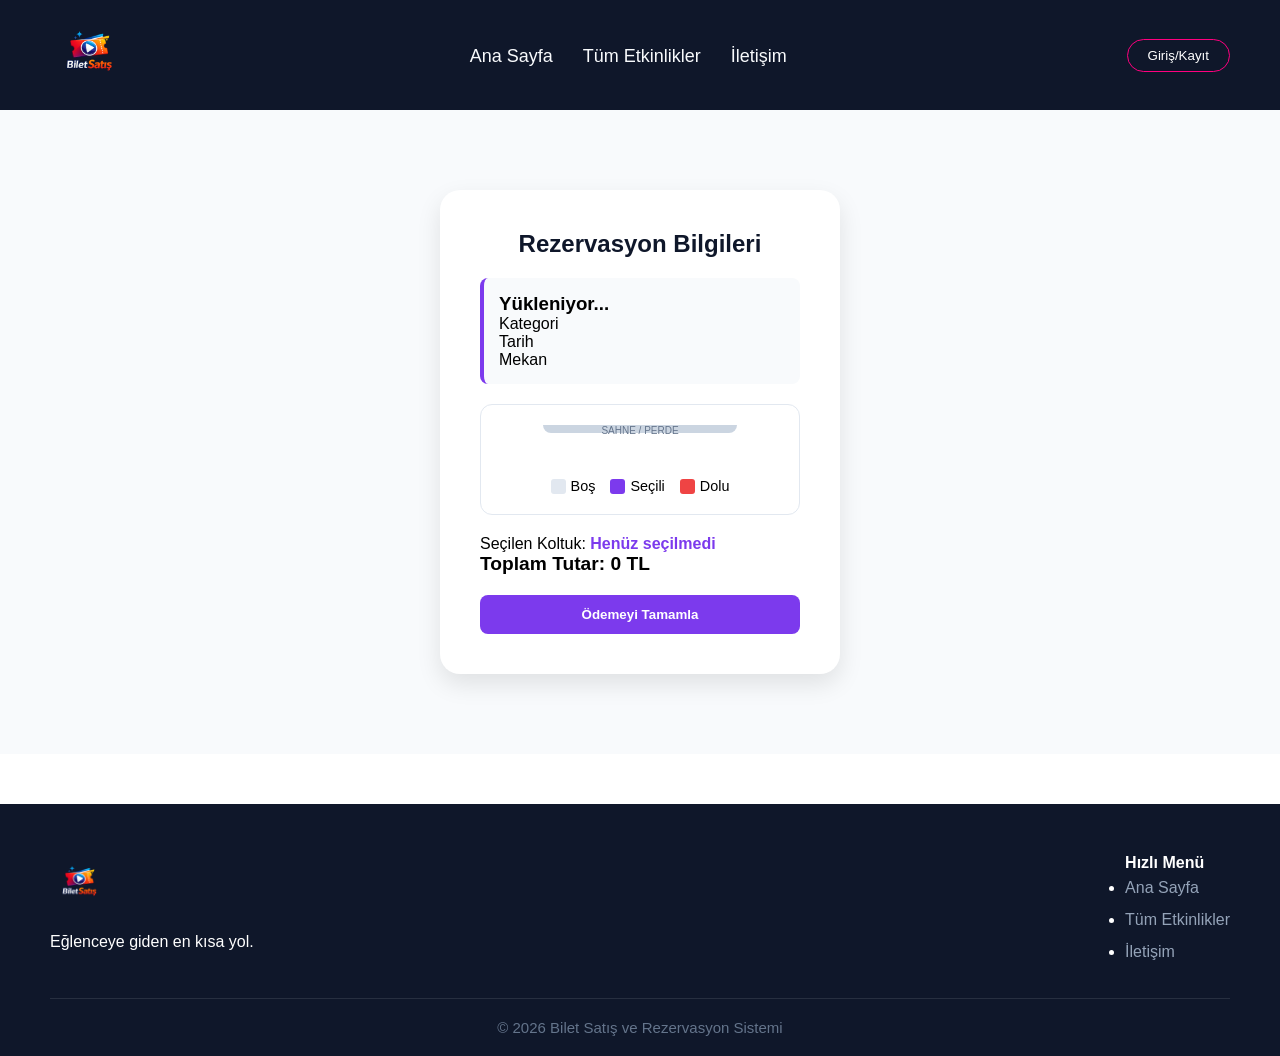
<file: bilet_al.html>
<!DOCTYPE html>
<html lang="tr">

<head>
    <meta charset="UTF-8">
    <meta name="viewport" content="width=device-width, initial-scale=1.0">
    <title>Rezervasyon - Bilet Satış Sistemi</title>
    <link rel="stylesheet" href="style.css">
    <link rel="stylesheet" href="https://cdnjs.cloudflare.com/ajax/libs/font-awesome/6.4.2/css/all.min.css">
</head>

<body>
    <header>
        <nav class="navbar">
            <div class="logo">
                <img src="logo görseli.png" alt="logo görseli">
            </div>
            <ul class="nav-links">
                <li><a href="index.html" class="nav-item">Ana Sayfa</a></li>
                <li><a href="etkinlikler.html" class="nav-item">Tüm Etkinlikler</a></li>
                <li><a href="iletisim.html" class="nav-item">İletişim</a></li>
            </ul>
            <div class="buttons">
                <a href="giris_kayit.html"><button class="giris-button">Giriş/Kayıt</button></a>
            </div>
        </nav>
    </header>

    <main class="auth-container">
        <div class="auth-box">
            <h2 style="margin-bottom: 20px; color: #0f172a;">Rezervasyon Bilgileri</h2>

            <div class="event-summary"
                style="background: #f8fafc; padding: 15px; border-radius: 8px; margin-bottom: 20px; border-left: 4px solid #7c3aed;">
                <h3 id="etkinlik-adi">Yükleniyor...</h3>
                <p class="etkinlik-turu" id="etkinlik-kategori">Kategori</p>
                <p id="etkinlik-tarih">Tarih</p>
                <p id="etkinlik-mekan">Mekan</p>
            </div>

            <form action="#">
                <div class="booking-wrapper">
                    <div class="screen">SAHNE / PERDE</div>

                    <div id="seat-map" class="seat-map"></div>

                    <div class="legend">
                        <div class="legend-item"><span class="seat-sample available"></span> Boş</div>
                        <div class="legend-item"><span class="seat-sample selected"></span> Seçili</div>
                        <div class="legend-item"><span class="seat-sample occupied"></span> Dolu</div>
                    </div>
                </div>

                <input type="hidden" id="selected-seat-input" name="koltuk_no" required>
                <p style="margin-top: 10px;">Seçilen Koltuk: <span id="secilen-koltuk-yazi"
                        style="font-weight: bold; color: #7c3aed;">Henüz seçilmedi</span></p>
                <div class="price-display" style="margin-bottom: 20px; font-size: 1.2rem; font-weight: bold;">
                    Toplam Tutar: <span id="tutar">0</span> TL
                </div>

                <button type="button" class="buy-btn" onclick="odemeyiTamamla()"
                    style="width: 100%; padding: 12px; cursor: pointer; background: #7c3aed; color: white; border: none; border-radius: 8px;">
                    Ödemeyi Tamamla
                </button>
            </form>
        </div>
    </main>

    <footer class="footer">
        <div class="footer-container">
            <div class="footer-info">
                <img src="logo görseli.png" alt="Logo" class="footer-logo">
                <p>Eğlenceye giden en kısa yol.</p>
            </div>
            <div class="footer-links-group">
                <h4>Hızlı Menü</h4>
                <ul>
                    <li><a href="index.html">Ana Sayfa</a></li>
                    <li><a href="etkinlikler.html">Tüm Etkinlikler</a></li>
                    <li><a href="iletisim.html">İletişim</a></li>
                </ul>
            </div>
        </div>
        <div class="footer-bottom">
            <p>&copy; 2026 Bilet Satış ve Rezervasyon Sistemi</p>
        </div>
    </footer>
    <script src="script.js"></script>
</body>

</html>
</file>
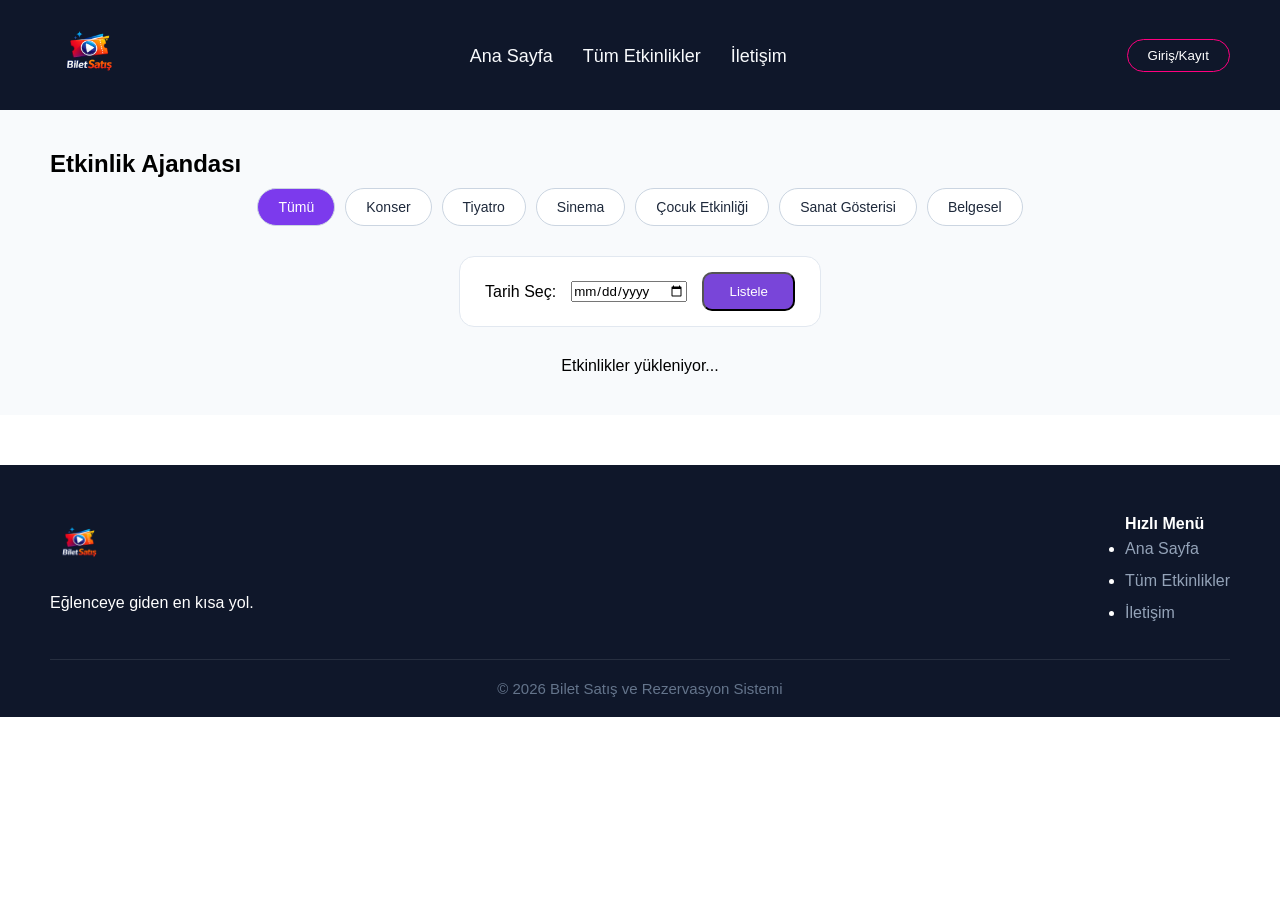
<file: etkinlikler.html>
<!DOCTYPE html>
<html lang="tr">

<head>
    <meta charset="UTF-8">
    <meta name="viewport" content="width=device-width, initial-scale=1.0">
    <title>Tüm Etkinlikler - Bilet Satış Sistemi</title>
    <link rel="stylesheet" href="style.css">
    <link rel="stylesheet" href="https://cdnjs.cloudflare.com/ajax/libs/font-awesome/6.4.2/css/all.min.css">
</head>

<body>
    <header>
        <nav class="navbar">
            <div class="logo"><img src="logo görseli.png" alt="logo"></div>
            <ul class="nav-links">
                <li><a href="index.html" class="nav-item">Ana Sayfa</a></li>
                <li><a href="etkinlikler.html" class="nav-item">Tüm Etkinlikler</a></li>
                <li><a href="iletisim.html" class="nav-item">İletişim</a></li>
            </ul>
            <div class="buttons">
                <a href="giris_kayit.html"><button class="giris-button">Giriş/Kayıt</button></a>
            </div>
        </nav>
    </header>

    <main class="events-page">
        <h2 class="section-title">Etkinlik Ajandası</h2>

        <div class="category-filters">
            <button class="filter-btn active">Tümü</button>
            <button class="filter-btn">Konser</button>
            <button class="filter-btn">Tiyatro</button>
            <button class="filter-btn">Sinema</button>
            <button class="filter-btn">Çocuk Etkinliği</button>
            <button class="filter-btn">Sanat Gösterisi</button>
            <button class="filter-btn">Belgesel</button>
        </div>

        <div class="date-filter-group">
            <label for="tarih-sorgu">Tarih Seç:</label>
            <input type="date" id="tarih-sorgu" class="filter-input">
            <button id="tarih-filtrele-btn" class="giris-button-small">Listele</button>
        </div>

        <div id="etkinlik-listesi" class="event-grid">
            <p style="text-align: center; grid-column: 1/-1;">Etkinlikler yükleniyor...</p>
        </div>
    </main>

    <footer class="footer">
        <div class="footer-container">
            <div class="footer-info">
                <img src="logo görseli.png" alt="Logo" class="footer-logo">
                <p>Eğlenceye giden en kısa yol.</p>
            </div>
            <div class="footer-links-group">
                <h4>Hızlı Menü</h4>
                <ul>
                    <li><a href="index.html">Ana Sayfa</a></li>
                    <li><a href="etkinlikler.html">Tüm Etkinlikler</a></li>
                    <li><a href="iletisim.html">İletişim</a></li>
                </ul>
            </div>
        </div>
        <div class="footer-bottom">
            <p>&copy; 2026 Bilet Satış ve Rezervasyon Sistemi</p>
        </div>
    </footer>

    <script src="script.js"></script>
</body>

</html>
</file>
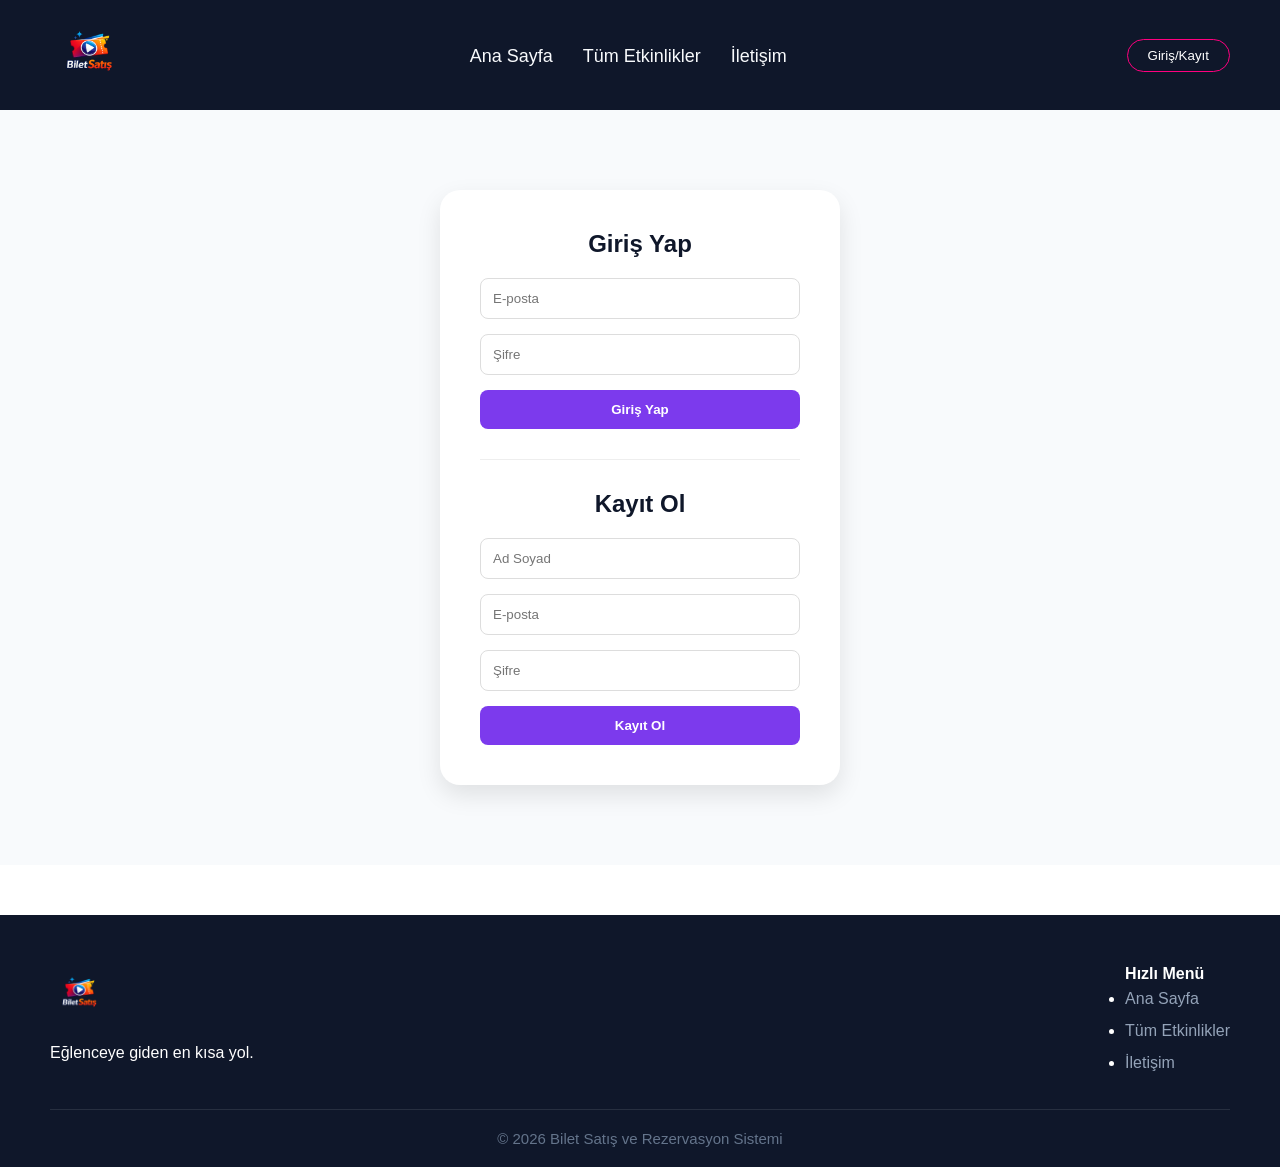
<file: giris_kayit.html>
<!DOCTYPE html>
<html lang="tr">

<head>
    <meta charset="UTF-8">
    <meta name="viewport" content="width=device-width, initial-scale=1.0">
    <title>Giriş / Kayıt - Bilet Satış Sistemi</title>
    <link rel="stylesheet" href="style.css">
    <link rel="stylesheet" href="https://cdnjs.cloudflare.com/ajax/libs/font-awesome/6.4.2/css/all.min.css">
</head>

<body>
    <header>
        <nav class="navbar">
            <div class="logo">
                <img src="logo görseli.png" alt="logo görseli">
            </div>
            <ul class="nav-links">
                <li><a href="index.html" class="nav-item">Ana Sayfa</a></li>
                <li><a href="etkinlikler.html" class="nav-item">Tüm Etkinlikler</a></li>
                <li><a href="iletisim.html" class="nav-item">İletişim</a></li>
            </ul>
            <div class="buttons">
                <a href="giris_kayit.html"><button class="giris-button">Giriş/Kayıt</button></a>
            </div>
        </nav>
    </header>

    <main class="auth-container">
        <div class="auth-box">
            <section id="login">
                <h2 style="margin-bottom: 20px;">Giriş Yap</h2>
                <input type="email" placeholder="E-posta" id="login-email">
                <input type="password" placeholder="Şifre" id="login-password">
                <button class="buy-btn" onclick="girisYap()">Giriş Yap</button>
            </section>

            <hr style="margin: 30px 0; border: 0; border-top: 1px solid #eee;">

            <section id="register">
                <h2 style="margin-bottom: 20px;">Kayıt Ol</h2>
                <input type="text" placeholder="Ad Soyad" id="reg-name">
                <input type="email" placeholder="E-posta" id="reg-email">
                <input type="password" placeholder="Şifre" id="reg-password">
                <button class="buy-btn" style="background: #7c3aed;" onclick="kayitOl()">Kayıt Ol</button>
            </section>
        </div>
    </main>

    <footer class="footer">
        <div class="footer-container">
            <div class="footer-info">
                <img src="logo görseli.png" alt="Logo" class="footer-logo">
                <p>Eğlenceye giden en kısa yol.</p>
            </div>
            <div class="footer-links-group">
                <h4>Hızlı Menü</h4>
                <ul>
                    <li><a href="index.html">Ana Sayfa</a></li>
                    <li><a href="etkinlikler.html">Tüm Etkinlikler</a></li>
                    <li><a href="iletisim.html">İletişim</a></li>
                </ul>
            </div>
        </div>
        <div class="footer-bottom">
            <p>&copy; 2026 Bilet Satış ve Rezervasyon Sistemi</p>
        </div>
    </footer>

</body>

</html>
</file>
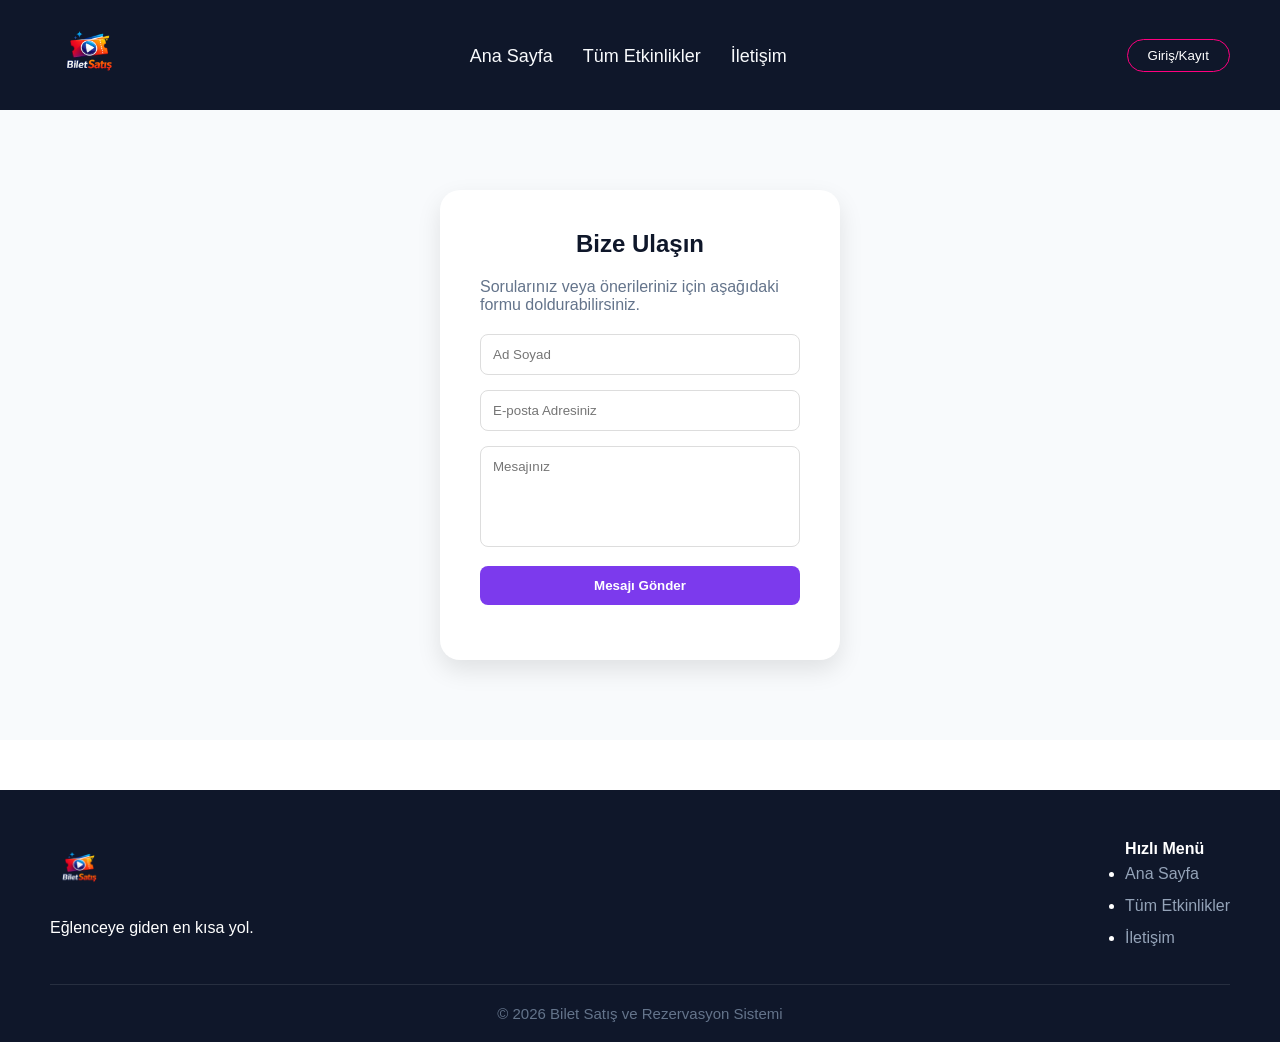
<file: iletisim.html>
<!DOCTYPE html>
<html lang="tr">

<head>
    <meta charset="UTF-8">
    <meta name="viewport" content="width=device-width, initial-scale=1.0">
    <title>İletişim - Bilet Satış Sistemi</title>
    <link rel="stylesheet" href="style.css">
    <link rel="stylesheet" href="https://cdnjs.cloudflare.com/ajax/libs/font-awesome/6.4.2/css/all.min.css">
</head>

<body>
    <header>
        <nav class="navbar">
            <div class="logo">
                <img src="logo görseli.png" alt="logo görseli">
            </div>
            <ul class="nav-links">
                <li><a href="index.html" class="nav-item">Ana Sayfa</a></li>
                <li><a href="etkinlikler.html" class="nav-item">Tüm Etkinlikler</a></li>
                <li><a href="iletisim.html" class="nav-item">İletişim</a></li>
            </ul>
            <div class="buttons">
                <a href="giris_kayit.html"><button class="giris-button">Giriş/Kayıt</button></a>
            </div>
        </nav>
    </header>

    <main class="auth-container">
        <div class="auth-box">
            <h2 style="margin-bottom: 20px; color: #0f172a;">Bize Ulaşın</h2>
            <p style="margin-bottom: 20px; color: #64748b;">Sorularınız veya önerileriniz için aşağıdaki formu
                doldurabilirsiniz.</p>

            <form action="#">
                <input type="text" placeholder="Ad Soyad" required>
                <input type="email" placeholder="E-posta Adresiniz" required>
                <textarea placeholder="Mesajınız" rows="5"
                    style="width: 100%; padding: 12px; margin-bottom: 15px; border: 1px solid #ddd; border-radius: 8px; resize: none;"></textarea>
                <button type="submit" class="buy-btn" style="width: 100%;">Mesajı Gönder</button>
            </form>
        </div>
    </main>

    <footer class="footer">
        <div class="footer-container">
            <div class="footer-info">
                <img src="logo görseli.png" alt="Logo" class="footer-logo">
                <p>Eğlenceye giden en kısa yol.</p>
            </div>
            <div class="footer-links-group">
                <h4>Hızlı Menü</h4>
                <ul>
                    <li><a href="index.html">Ana Sayfa</a></li>
                    <li><a href="etkinlikler.html">Tüm Etkinlikler</a></li>
                    <li><a href="iletisim.html">İletişim</a></li>
                </ul>
            </div>
        </div>
        <div class="footer-bottom">
            <p>&copy; 2026 Bilet Satış ve Rezervasyon Sistemi</p>
        </div>
    </footer>
    <script src="script.js"></script>
</body>

</html>
</file>
<file: style.css>
* {
    margin: 0;
    padding: 0;
    box-sizing: border-box;
    font-family: 'Segoe UI', sans-serif;
}

.navbar {
    display: flex;
    justify-content: space-between;
    align-items: center;
    padding: 15px 50px;
    background-color: #0f172a;
}

.logo {
    height: 80px;
    display: flex;
    align-items: center;
}

.logo img {
    height: 100%;
    width: auto;
}

.nav-links {
    display: flex;
    list-style: none;
    gap: 30px;
    font-size: 20px;
}

.nav-item {
    color: #f8fafc;
    text-decoration: none;
    font-size: 18px;
    transition: 0.3s;
}

.nav-item:hover {
    color: #ff007f;
}

.giris-button {
    background: transparent;
    color: white;
    border: 1px solid #ff007f;
    padding: 8px 20px;
    border-radius: 20px;
    cursor: pointer;
    transition: 0.3s;
}

.giris-button:hover {
    background: #ff007f;
}

.hero {
    display: flex;
    justify-content: center;
    align-items: center;
    flex-direction: column;
    text-align: center;
    padding: 100px 20px;
    color: white;
    background: linear-gradient(rgba(15, 23, 42, 0.7), rgba(15, 23, 42, 0.7)), url('arka plan görseli.png');
    background-size: cover;
    background-position: center;
    min-height: 80vh;
}

.hero h1 {
    font-size: 3rem;
    margin-bottom: 10px;
}

.hero h2 {
    font-size: 1.5rem;
    margin-bottom: 40px;
    opacity: 0.8;
}

.hero-search-box {
    display: flex;
    gap: 15px;
    background: rgba(24, 23, 23, 0.1);
    padding: 25px;
    border-radius: 20px;
    backdrop-filter: blur(15px);
    border: 1px solid rgba(255, 255, 255, 0.2);
    box-shadow: 0 8px 32px 0 rgba(0, 0, 0, 0.37);
}

.hero-search-box input,
.hero-search-box select {
    padding: 12px 20px;
    border-radius: 12px;
    border: none;
    outline: none;
    font-size: 16px;
}

.events-section,
.events-page {
    padding: 40px 50px;
    background-color: #f8fafc;
}

.events-grid,
.event-grid,
#etkinlik-listesi {
    display: grid !important;
    grid-template-columns: repeat(auto-fill, minmax(220px, 1fr)) !important;
    gap: 20px !important;
    margin-top: 30px;
}

.event-card {
    background: white;
    border-radius: 12px;
    border: 1px solid #e2e8f0;
    transition: all 0.3s ease;
    display: flex;
    flex-direction: column;
    overflow: hidden;
    box-shadow: 0px 4px 12px rgba(0, 0, 0, 0.05);
}

.event-card:hover {
    transform: translateY(-5px);
    border-color: #7c3aed;
}

.event-card img {
    width: 100%;
    height: 140px;
    object-fit: cover;
}

.event-details,
.event-content {
    padding: 20px 25px;
    display: flex;
    flex-direction: column;
    gap: 8px;
}

.category-badge {
    background: #430f9c;
    color: white;
    padding: 5px 12px;
    border-radius: 20px;
    font-size: 0.75rem;
    font-weight: bold;
    width: fit-content;
}

.event-details h3 {
    font-size: 1.1rem;
    margin: 0;
    color: #1e293b;
}

.event-details p {
    font-size: 0.85rem;
    margin: 0;
    color: #652fc3;
}

.event-card button,
.details-btn {
    background-color: #f1f5f9;
    color: #430f9c;
    border: 1px solid #e2e8f0;
    padding: 8px 16px;
    border-radius: 8px;
    font-size: 13px;
    font-weight: 700;
    cursor: pointer;
    transition: 0.3s;
    margin-top: 10px;
}

.event-card button:hover {
    background-color: #7c3aed;
    color: white;
}

.card-footer {
    margin-top: auto;
    padding: 0 25px 20px 25px;
    display: flex;
    justify-content: space-between;
    align-items: center;
}

.category-filters {
    display: flex;
    flex-wrap: wrap;
    justify-content: center;
    gap: 10px;
    margin-bottom: 20px;
    padding: 10px;
}

.filter-btn {
    background-color: #ffffff;
    color: #1e293b;
    border: 1px solid #cbd5e1;
    padding: 10px 20px;
    border-radius: 25px;
    cursor: pointer;
    font-size: 14px;
    font-weight: 500;
}

.filter-btn:hover,
.filter-btn.active {
    background-color: #7c3aed;
    color: white;
}

.date-filter-group {
    background: #ffffff;
    border: 1px solid #e2e8f0;
    padding: 15px 25px;
    border-radius: 15px;
    display: flex;
    justify-content: center;
    gap: 15px;
    align-items: center;
    max-width: fit-content;
    margin: 20px auto;
}

.date-filter-group button {
    background-color: #7945d9;
    color: white;
    padding: 10px 25px;
    border-radius: 10px;
    cursor: pointer;
}

.auth-container {
    display: flex;
    justify-content: center;
    padding: 80px 20px;
    background-color: #f8fafc;
    min-height: 70vh;
}

.auth-box {
    background: white;
    padding: 40px;
    border-radius: 20px;
    box-shadow: 0 10px 25px rgba(0, 0, 0, 0.1);
    width: 100%;
    max-width: 400px;
}

.auth-box h2 {
    margin-bottom: 20px;
    color: #0f172a;
    text-align: center;
}

.auth-box input {
    width: 100%;
    padding: 12px;
    margin-bottom: 15px;
    border: 1px solid #ddd;
    border-radius: 8px;
}

.auth-box button {
    width: 100%;
    padding: 12px;
    background: #7c3aed;
    color: white;
    border: none;
    border-radius: 8px;
    cursor: pointer;
    font-weight: bold;
}

.contact-container {
    display: flex;
    justify-content: center;
    padding: 60px 50px;
}

.contact-box {
    background: white;
    padding: 40px;
    border-radius: 20px;
    box-shadow: 0 10px 25px rgba(0, 0, 0, 0.1);
    width: 100%;
    max-width: 800px;
}

.footer {
    background-color: #0f172a;
    color: white;
    padding: 50px 50px 20px;
    margin-top: 50px;
}

.footer-container {
    display: flex;
    justify-content: space-between;
    flex-wrap: wrap;
    gap: 40px;
    border-bottom: 1px solid rgba(255, 255, 255, 0.1);
    padding-bottom: 30px;
}

.footer-logo {
    height: 60px;
    margin-bottom: 15px;
}

.footer-links-group a {
    color: #94a3b8;
    text-decoration: none;
    line-height: 2;
}

.footer-links-group a:hover {
    color: #ff007f;
}

.footer-social {
    display: flex;
    margin-top: 15px;
    gap: 20px;
    font-size: 1.5rem;
}

.footer-social a {
    color: #94a3b8;
}

.footer-social a:hover {
    color: #ff007f;
}

.footer-bottom {
    text-align: center;
    padding-top: 20px;
    color: #64748b;
    font-size: 15px;
}

.booking-wrapper {
    background: #ffffff;
    padding: 20px;
    border-radius: 12px;
    margin-bottom: 20px;
    text-align: center;
    border: 1px solid #e2e8f0;
}

.screen {
    background: #cbd5e1;
    height: 8px;
    width: 70%;
    margin: 0 auto 25px;
    border-radius: 0 0 15px 15px;
    font-size: 10px;
    color: #64748b;
}

.seat-map {
    display: grid;
    grid-template-columns: repeat(10, 1fr);
    gap: 8px;
    margin-bottom: 20px;
}

.seat {
    width: 100%;
    aspect-ratio: 1/1;
    background-color: #e2e8f0;
    border-radius: 4px;
    cursor: pointer;
    transition: 0.2s;
    /* Hizalama eklendi */
    display: flex;
    align-items: center;
    justify-content: center;
    font-size: 12px;
}

.seat.available:hover {
    background-color: #a78bfa;
}

.seat.selected {
    background-color: #7c3aed !important;
    color: white;
}

.seat.occupied {
    background-color: #ef4444;
    cursor: not-allowed;
}

.legend {
    display: flex;
    justify-content: center;
    gap: 15px;
    margin-top: 15px;
    font-size: 0.9rem;
}

.legend-item {
    display: flex;
    align-items: center;
    gap: 5px;
}

.seat-sample {
    display: inline-block;
    width: 15px;
    height: 15px;
    border-radius: 3px;
}


.seat-sample.available {
    background-color: #e2e8f0;
}

.seat-sample.selected {
    background-color: #7c3aed;
}

.seat-sample.occupied {
    background-color: #ef4444;
}
</file>
